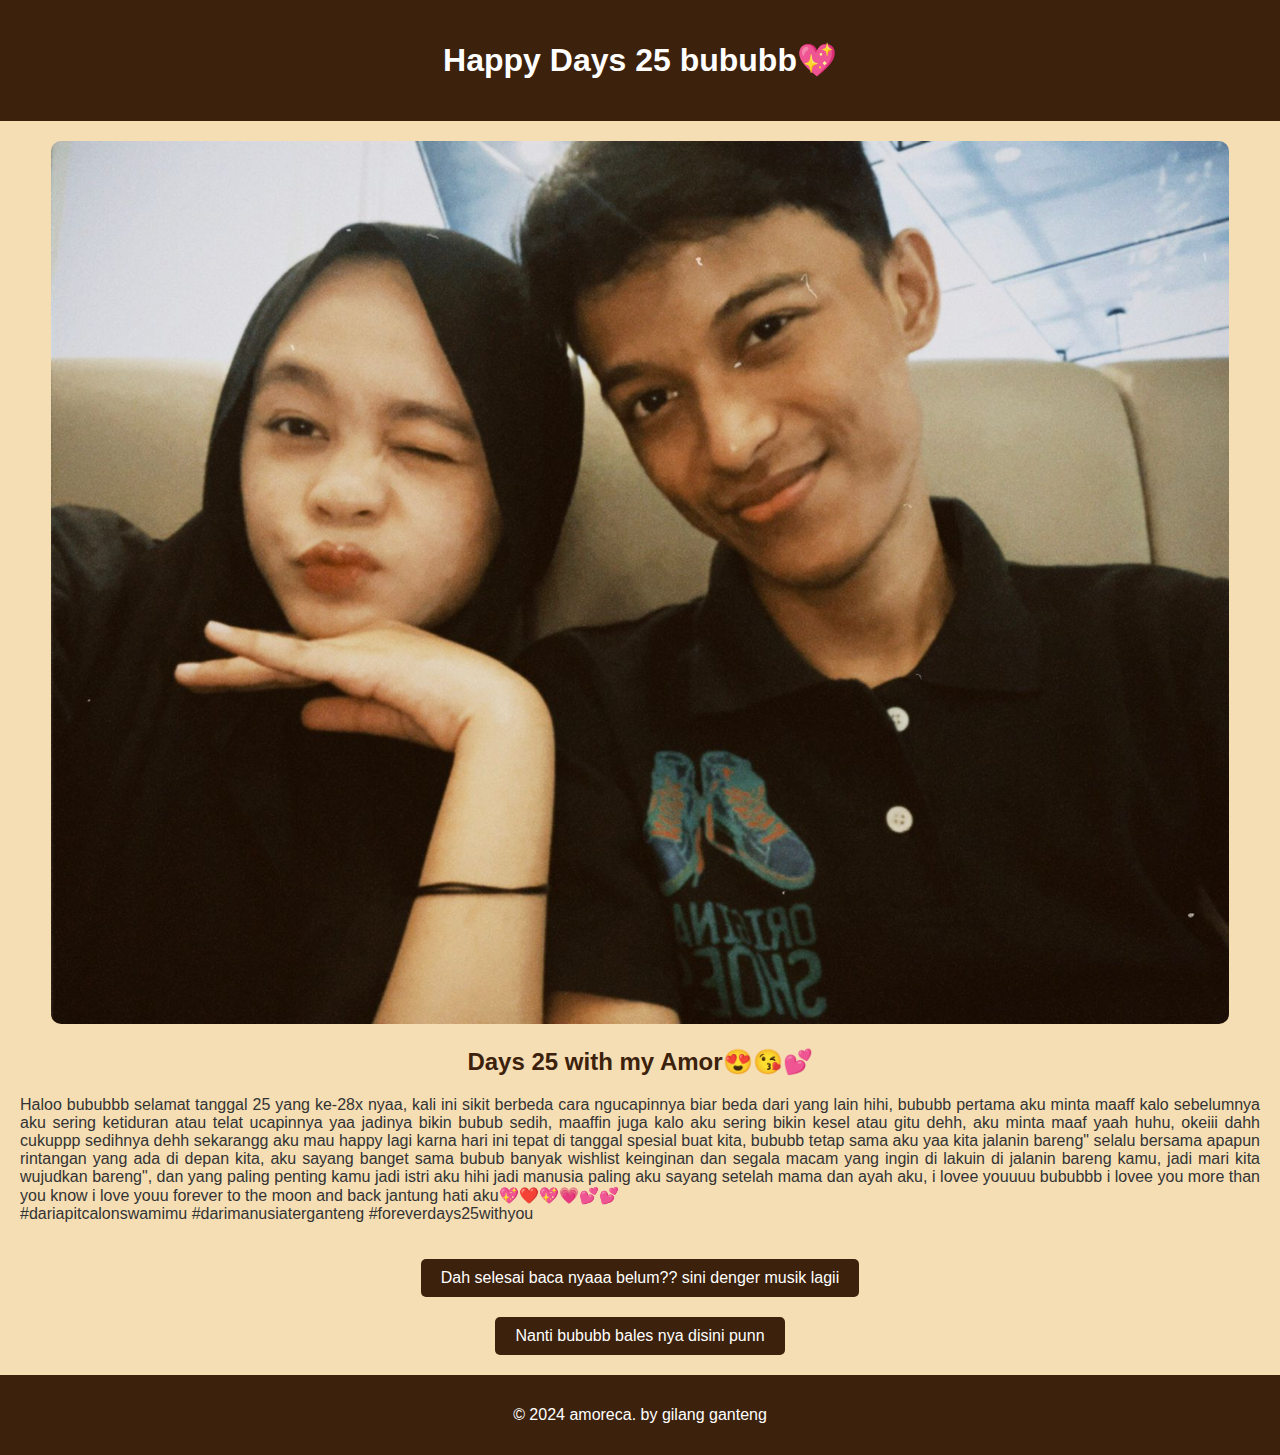
<file: index.html>
<!DOCTYPE html>
<html lang="id">
<head>
    <meta charset="UTF-8" />
    <meta name="viewport" content="width=device-width, initial-scale=1.0" />
    <title>Apitt & ecaa</title>
    <link rel="stylesheet" href="style.css" />
    <link href="https://fonts.googleapis.com/css2?family=Merriweather:ital,wght@0,300;0,400;0,700;0,900;1,300;1,400;1,700;1,900&family=Roboto:ital,wght@0,100;0,300;0,400;0,500;0,700;0,900;1,100;1,300;1,400;1,500;1,700;1,900&display=swap" rel="stylesheet">
</head>
<body>
    <header>
        <h1>Happy Days 25 bububb💖</h1>
    </header>

    <main class="container">
        <section class="hero">
            <img src="img/IMG-20230725-WA0031.jpg" alt="Apit & ecaa" />
            <h2>Days 25 with my Amor😍😘💕</h2>
            <p style="text-align: justify;">
                Haloo bububbb selamat tanggal 25 yang ke-28x nyaa, kali ini sikit berbeda cara ngucapinnya biar beda dari yang lain hihi, bububb pertama aku minta maaff kalo sebelumnya aku sering ketiduran atau telat ucapinnya yaa jadinya bikin bubub sedih, maaffin juga kalo aku sering bikin kesel atau gitu dehh, aku minta maaf yaah huhu, okeiii dahh cukuppp sedihnya dehh sekarangg aku mau happy lagi karna hari ini tepat di tanggal spesial buat kita, bububb tetap sama aku yaa kita jalanin bareng" selalu bersama apapun rintangan yang ada di depan kita, aku sayang banget sama bubub banyak wishlist keinginan dan segala macam yang ingin di lakuin di jalanin bareng kamu, jadi mari kita wujudkan bareng", dan yang paling penting kamu jadi istri aku hihi jadi manusia paling aku sayang setelah mama dan ayah aku, i lovee youuuu bububbb i lovee you more than you know i love youu forever to the moon and back jantung hati aku💖❤️💖💗💕💕<br>
                #dariapitcalonswamimu
                #darimanusiaterganteng
                #foreverdays25withyou
            </p>
            <a href="musik.html"  class="cta-button">Dah selesai baca nyaaa belum?? sini denger musik lagii</a><br>
            <a href="https://wa.me/+6283180165949" class="cta-button">Nanti bububb bales nya disini punn</a>
        </section>
    </main>

    <footer>
        <p>&copy; 2024 amoreca. by gilang ganteng</p>
    </footer>
</body>
</html>
</file>
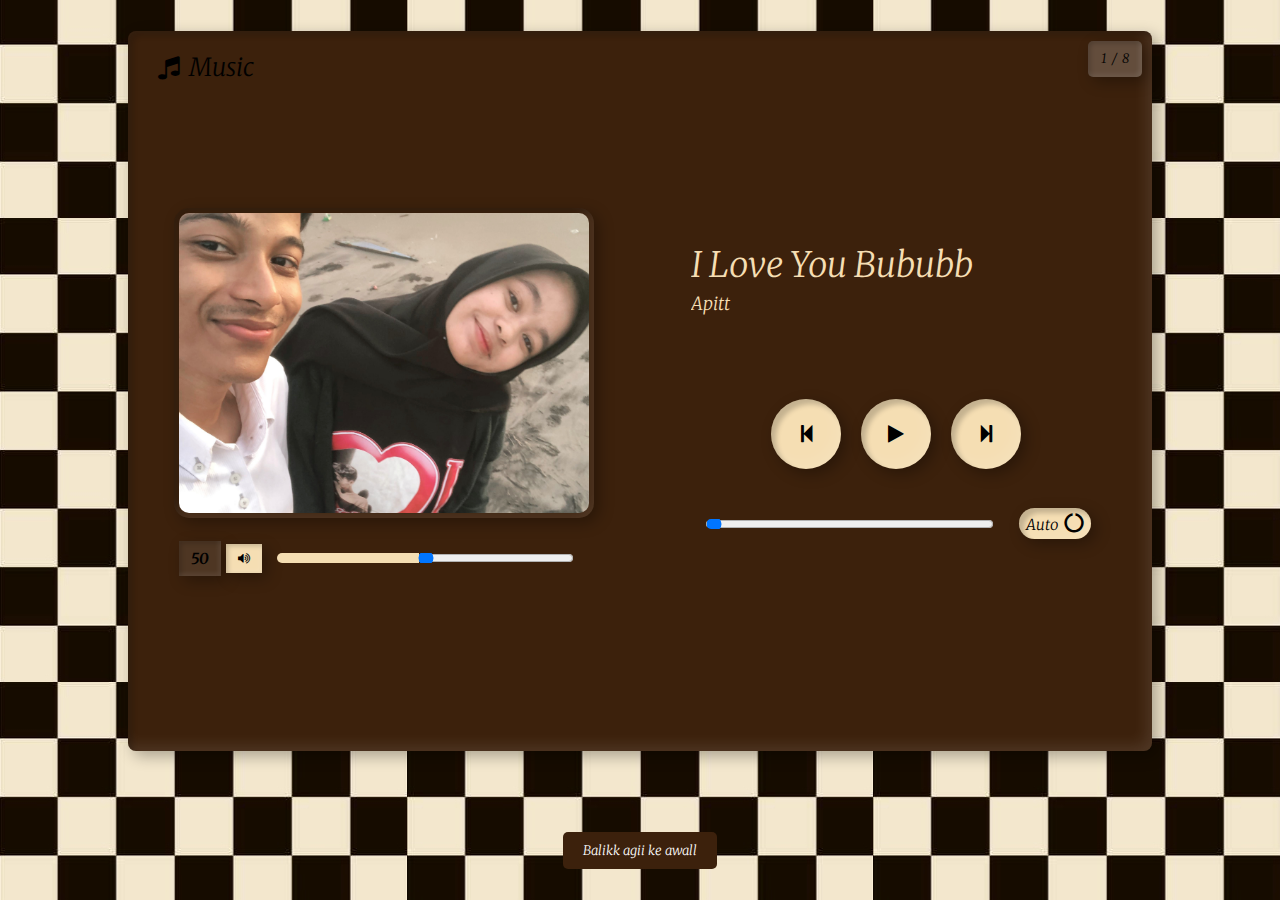
<file: musik.html>
<!DOCTYPE html>
<html>
<head>
	<title>Apitt & ecaa</title>
    <meta name="viewport" content="width=device-width, initial-scale=1.0">
	  <link rel="stylesheet" href="https://cdnjs.cloudflare.com/ajax/libs/font-awesome/4.7.0/css/font-awesome.min.css">
<link href="https://fonts.googleapis.com/css2?family=Merriweather:ital,wght@0,300;0,400;0,700;0,900;1,300;1,400;1,700;1,900&family=Roboto:ital,wght@0,100;0,300;0,400;0,500;0,700;0,900;1,100;1,300;1,400;1,500;1,700;1,900&display=swap" rel="stylesheet">
    <link rel="stylesheet" type="text/css" href="styles.css">
</head>

<body>

  <div class="main">
  	<p id="logo"><i class="fa fa-music"></i>Music</p>
    
        <!-- show_song_number -->
        <div class="show_song_no">
          <p id="present">1</p>
          <p>/</p>
          <p id="total">8</p>
        </div>


    <!--- left part --->
     <div class="left">

      <!--- song img --->
      <img id="track_image">
         <div class="volume">
            <p id="volume_show">50</p>
            <i class="fa fa-volume-up" aria-hidden="true" onclick="mute_sound()" id="volume_icon"></i>
            <input type="range" min="0" max="100" value="50" onchange="volume_change()" id="volume">  
         </div>

     </div>
 
     <!--- right part --->
  	 <div class="right">
       <!--- song title & artist name --->
       <div class="song_detail">
           <p id="title">title.mp3</p>
           <p id="artist">Artist name</p>
       </div>

      <!--- middle part --->
  	 	<div class="middle">
  	       <button onclick="previous_song()" id="pre"><i class="fa fa-step-backward" aria-hidden="true"></i></button>
      	   <button onclick="justplay()" id="play"><i class="fa fa-play" aria-hidden="true"></i></button>
  	       <button onclick="next_song()" id="next"><i class="fa fa-step-forward" aria-hidden="true"></i></button>
  	   </div>

       <!--- song duration part --->
        <div class="duration">
           <input type="range" min="0" max="100" value="0" id="duration_slider" onchange="change_duration()">
           <button id="auto" onclick="autoplay_switch()">Auto &nbsp;<i class="fa fa-circle-o-notch" aria-hidden="true"></i></button>
        </div>
           
  	</div>


  </div>

<a href="index.html" class="cta-button">Balikk agii ke awall</a>
   
  <!--- Add javascript file --->
  <script src="main.js"></script>

</body>
</html>
</file>
<file: style.css>
body {
  font-family: Arial, sans-serif;
  margin: 0;
  padding: 0;
  background: wheat;
  color: #333;
  animation: fadeIn 3s ease-in;
}

header {
  background-color: #3C210C;
  color: white;
  text-align: center;
  padding: 20px;
}

h1 {
  color: white;
  animation: slideIn 3s infinite;
}

.hero {
  text-align: center;
  padding: 20px;
  animation: slideIn 1s ease-out;
}

.hero img {
  max-width: 95%;
  height: auto;
  border-radius: 10px;
  transition: transform 0.3s;
}

.hero img:hover {
  transform: scale(1.05);
}

h2 {
  color: #3C210C;
  animation: shake 1s infinite;
}

.cta-button {
  display: inline-block;
  background-color: #3C210C;
  color: white;
  padding: 10px 20px;
  text-decoration: none;
  border-radius: 5px;
  margin-top: 20px;
  transition: background-color 0.3s;
}

.cta-button:hover {
  background-color: #4C3228;
}




footer {
  text-align: center;
  padding: 15px;
  background-color: #3C210C;
  color: white;
  position: relative;
  bottom: 0;
}

/* Animations */
@keyframes fadeIn {
  from {
    opacity: 0;
  }
  to {
    opacity: 1;
  }
}

@keyframes slideIn {
  from {
    transform: translateY(-20px);
    opacity: 0;
  }
  to {
    transform: translateY(0);
    opacity: 1;
  }
}

@keyframes titleAnimation {
  0% {
    transform: translateY(-50px);
    opacity: 0;
  }
  50% {
    transform: translateY(10px);
    opacity: 1;
  }
  100% {
    transform: translateY(0);
  }
}

@keyframes shake {
  0% {
    transform: translateX(0);
  }
  25% {
    transform: translateX(-5px);
  }
  50% {
    transform: translateX(5px);
  }
  75% {
    transform: translateX(-5px);
  }
  100% {
    transform: translateX(0);
  }
}

@keyframes bounce {
  0%,
  20%,
  50%,
  80%,
  100% {
    transform: translateY(0);
  }
  40% {
    transform: translateY(-10px);
  }
  60% {
    transform: translateY(-5px);
  }

}
</file>
<file: styles.css>
*{
	margin: 0;
	padding: 0;
	font-family: 'merriweather';
	font-style: italic;
	font-weight: 200;
	font-size: small;
}
body{
	min-height: 100vh;
	display: grid;
	place-items: center;
	background-image: url(img/IMG_20241109_183439.jpg);
	background-position: center;
}
.main{
	position: relative;
	min-height: 80vh;
	width: 80%;
	display: flex;
	align-items: center;
	justify-content: center;
	background: #3C210C;
	border-radius: 8px;
	box-shadow: inset 5px 5px 5px rgba(0,0,0,0.2),
	 inset -5px -5px 15px rgba(255,255,255,0.1),
	 5px 5px 15px rgba(0,0,0,0.3);
}
.main button{
	padding: 10px 12px;
	margin: 0 10px;
}
.main #logo{
	position: absolute;
	top: 20px;
	left: 30px;
	font-size: 25px;
	color: black;
}
.main #logo i{
	margin-right: 10px;
}

/* left & right part */
.left{
	width: 50%;
	display: flex;
	align-items: center;
	justify-content: center;
	flex-direction: column;
}

/* song image */
.left img{
	height: 300px;
	width: 80%;
	border-radius: 15px;
	object-fit: cover;
	box-shadow: inset 5px 5px 5px rgba(0,0,0,0.2),
	 inset -5px -5px 15px rgba(255,255,255,0.1),
	 5px 5px 15px rgba(0,0,0,0.3);
	 padding: 5px;
}

/* both range slider part */
input[type="range"] {
	width: 50%;
	outline: none;
	height: 10px;
	margin: 0 15px;
	overflow: hidden;
	border-radius: 10px;
}
input[type="range"]::-webkit-slider-thumb{
	-webkit-appearance: none;
	height: 10px;
	width: 10px;
	background: wheat;
	cursor: pointer;
	box-shadow: -415px 0 0 400px wheat;
}
.right input[type=range]{
	width: 40%;
}

/* volume part */
.left .volume{
	margin-top: 25px;
	width: 80%;
	height: 30px;
	display: flex;
	align-items: center;
	justify-content: center;
	color: black;
/*	border: 1px solid #fff;*/
}
.volume input[type="range"] {
	flex: 1;
}
.left .volume p{
	font-weight: bold;
	font-size: 15px;
}
.left .volume i{
	cursor: pointer;
	padding: 8px 12px;
	background: wheat;
	box-shadow: inset 2px 2px 5px rgba(0,0,0,0.2),
	inset -2px -2px 5px rgba(255,255,255,0.1),
	5px 5px 15px rgba(0,0,0,0.3);
}
.left .volume i:hover{
	background: rgba(245,245,245,0.1);
	box-shadow: inset 2px 2px 5px rgba(0,0,0,0.2),
	inset -2px -2px 5px rgba(255,255,255,0.1),
	5px 5px 15px rgba(0,0,0,0.3);
}
.volume #volume_show{
	padding: 8px 12px;
	margin: 0 5px 0 0;
	background: rgba(245,245,245,0.1);
	box-shadow: inset 2px 2px 5px rgba(0,0,0,0.2),
	inset -2px -2px 5px rgba(255,255,255,0.1),
	5px 5px 15px rgba(0,0,0,0.3);
}

/* right part */
.right{
	width: 50%;
	padding: 10px 0;
	display: flex;
	align-items: center;
	flex-direction: column;
}
 .right .middle{
 	width: 100%;
    display: flex;
	align-items: center;
	justify-content: center;
}
.right .middle button{
	border: none;
	height: 70px;
	width: 70px;
	border-radius: 50%;	
    display: flex;
	align-items: center;
	justify-content: center;
	cursor: pointer;
	outline: none;
	transition: 0.5s;
	background: wheat;
	box-shadow: inset 5px 5px 5px rgba(0,0,0,0.2),
	 inset -5px -5px 15px rgba(255,255,255,0.1),
	 5px 5px 15px rgba(0,0,0,0.3);
}
.song_detail{
	position: relative;
	width: 80%;
	overflow: hidden;
	margin-bottom: 6.5em;
/*	border: 1px solid #fff;*/
}
.song_detail #title{
	text-transform: capitalize;
	color: wheat;
	font-size: 35px;
}
.song_detail #artist{
	text-transform: capitalize;
	color: wheat;
	font-size: 18px;
	margin-top: 5px;
}
.right .duration{
	margin-top: 3em;
	position: relative;
	display: flex;
	align-items: center;
	justify-content: center;
	width: 80%;
/*	border: 1px solid #fff;*/
}
.duration input[type="range"] {
	flex: 1;
}
.right #auto{
	font-size: 15px;
	text-align: center;
	cursor: pointer;
	border: none;
	padding: 5px 7px;
	color: black;
	background: wheat;
	outline: none;	
	border-radius: 20px;
	box-shadow: inset 5px 5px 5px rgba(0,0,0,0.2),
	inset -5px -5px 15px rgba(255,255,255,0.1),
	5px 5px 15px rgba(0,0,0,0.3);
}
.play{
	background: wheat;
}
.right button:hover{
	background: #FFF8DC;
}
.right i:before{
	color: black;
	font-size: 20px;
}

.cta-button {
  display: inline-block;
  background-color: #3C210C;
  color: white;
  padding: 10px 20px;
  text-decoration: none;
  border-radius: 5px;
  margin-top: 20px;
  transition: background-color 0.3s;
}

.cta-button:hover {
  background-color: #4C3228;
}

.show_song_no{
  position: absolute;
  top: 10px;
  right: 10px;
  width: 30px;
  height: 20px;
  display: flex;
  align-items: center;
  justify-content: center;
  padding: 8px 12px;
  color: black;
  border-radius: 5px;
  background: rgba(255,255,255,0.2);
  box-shadow: inset 2px 2px 5px rgba(0,0,0,0.2),
	 inset -2px -2px 5px rgba(255,255,255,0.1),
	 5px 5px 15px rgba(0,0,0,0.3);

}
.show_song_no p:nth-child(2){
	margin: 0 5px;
}

/*responsive*/
@media(max-width: 700px){
	.main{
		min-height: 90vh;
		width: 70%;
		flex-direction: column;
	}
	.right{
		margin-top: 50px;
		width: 60%;
	}
	.right .duration{
        width: 90%;
	}
	.left{
		margin-top: 5em;
	    width: 60%;
	}
	.left img{
        min-width: 90%;
        height: 180px;
	}
	.main #logo{
		display: none;
	}
	.song_detail{
		position: absolute;
		top: 5px;
		left: 10px;
		width: 80%;
		height: 70px;
	}
	.song_detail #title{
		font-size: 1.8em;
	}
}

@media(max-width: 500px){
	.main{
		min-height: 50vh;
		width: 70%;
		flex-direction: column;
	}
	.right{
		margin-top: 50px;
		width: 80%;
	}
	.left{
		margin-top: 5em;
	    width: 80%;
	}
	.left img{
        min-width: 90%;
        height: 200px;
	}
	.main #logo{
		display: none;
	}
	.song_detail{
		position: absolute;
		top: 5px;
		left: 10px;
		width: 80%;
		height: 70px;
	}
	.song_detail #title{
		font-size: 1.5em;
	}
	.song_detail #artist{
		font-size: 0.8em;
	}
	.right .middle button{
		height: 62px;
	    width: 62px;
	}
	
}
</file>
